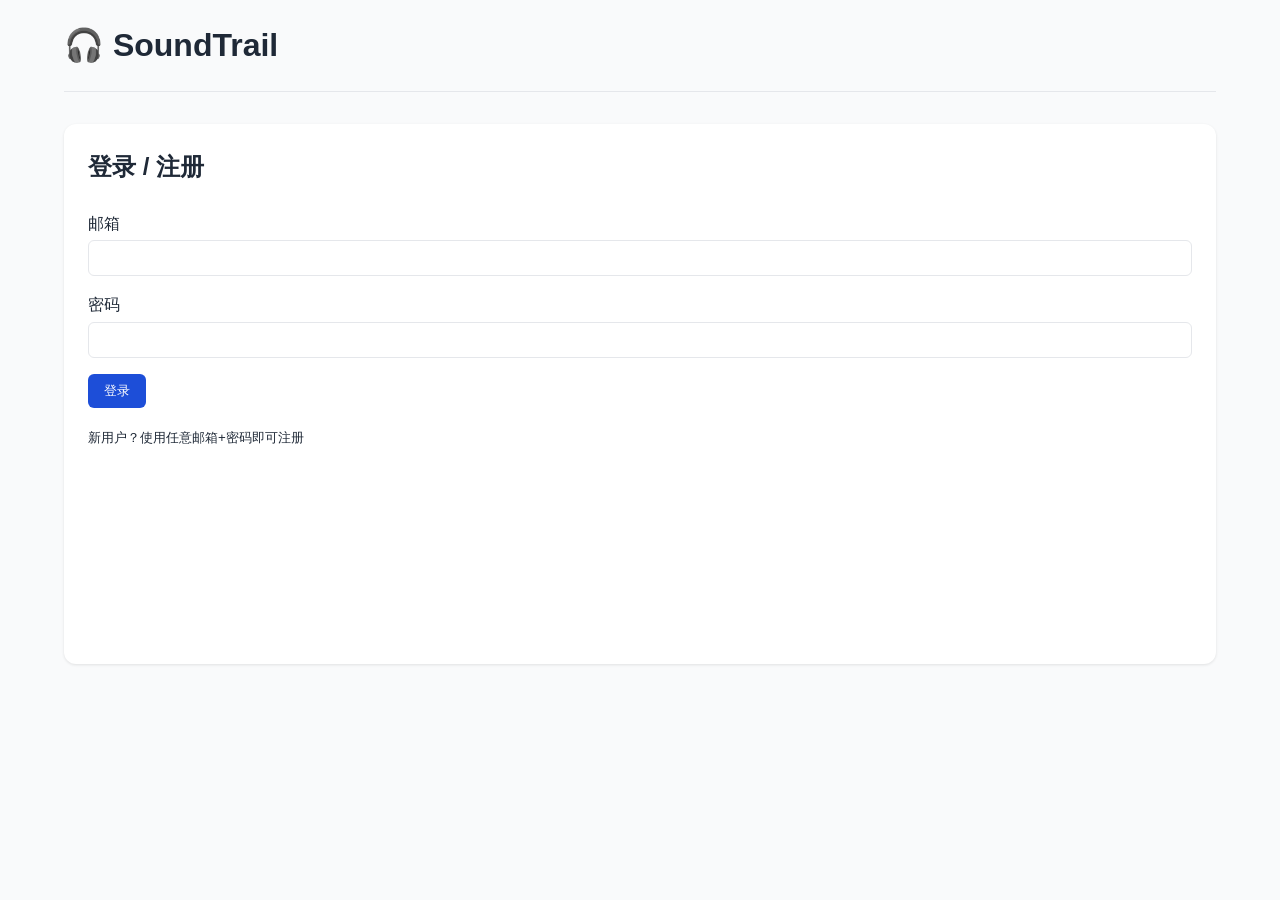
<file: public/login.html>
<!DOCTYPE html>
<html lang="zh-CN">
<head>
  <meta charset="UTF-8" />
  <meta name="viewport" content="width=device-width, initial-scale=1.0"/>
  <title>登录 - SoundTrail</title>
  <link rel="stylesheet" href="css/style.css" />
</head>
<body>
  <div class="container">
    <header>
      <h1>🎧 SoundTrail</h1>
    </header>

    <main class="card">
      <h2>登录 / 注册</h2>
      <form id="login-form" style="margin-top: 1.5rem;">
        <div class="form-group">
          <label for="email">邮箱</label>
          <input type="email" id="email" required />
        </div>
        <div class="form-group">
          <label for="password">密码</label>
          <input type="password" id="password" required minlength="6" />
        </div>
        <button type="submit" class="btn btn-primary">登录</button>
        <p style="margin-top: 1rem;">
          <small>新用户？使用任意邮箱+密码即可注册</small>
        </p >
      </form>
    </main>
  </div>

  <script src="js/config.js"></script>
  <script>
    document.getElementById('login-form').addEventListener('submit', async (e) => {
      e.preventDefault();
      const email = document.getElementById('email').value;
      const password = document.getElementById('password').value;

      const { error } = await supabaseClient.auth.signInWithPassword({ email, password });
      if (error) {
        alert('登录失败: ' + error.message);
        return;
      }
      window.location.href = 'index.html';
    });
  </script>
</body>
</html>
</file>
<file: public/css/style.css>
/* 全局重置与变量 */
:root {
  --primary: #3b82f6;
  --primary-dark: #1d4ed8;
  --text: #1f2937;
  --text-light: #6b7280;
  --bg: #f9fafb;
  --card-bg: #ffffff;
  --border: #e5e7eb;
  --shadow: 0 1px 3px rgba(0,0,0,0.1);
}

* {
  margin: 0;
  padding: 0;
  box-sizing: border-box;
}

body {
  font-family: -apple-system, BlinkMacSystemFont, 'Segoe UI', Roboto, sans-serif;
  background-color: var(--bg);
  color: var(--text);
  line-height: 1.6;
}

a {
  text-decoration: none;
  color: var(--primary);
}

/* 布局 */
.container {
  max-width: 1200px;
  margin: 0 auto;
  padding: 0 1.5rem;
}

header {
  display: flex;
  justify-content: space-between;
  align-items: center;
  padding: 1.25rem 0;
  border-bottom: 1px solid var(--border);
  margin-bottom: 2rem;
}

main {
  min-height: 60vh;
}

/* 按钮 */
.btn {
  display: inline-block;
  padding: 0.5rem 1rem;
  background: var(--primary);
  color: white;
  border: none;
  border-radius: 6px;
  cursor: pointer;
  font-weight: 500;
}
.btn:hover { opacity: 0.9; }
.btn-primary { background: var(--primary-dark); }
.btn-link {
  background: none;
  color: var(--primary);
  padding: 0;
  margin-top: 0.5rem;
  display: inline-block;
}

/* 卡片 */
.card {
  background: var(--card-bg);
  border-radius: 12px;
  padding: 1.5rem;
  margin-bottom: 1.5rem;
  box-shadow: var(--shadow);
}

/* 瀑布流网格 */
.masonry-grid {
  display: grid;
  grid-template-columns: repeat(auto-fill, minmax(280px, 1fr));
  gap: 1.5rem;
}

/* 表单 */
.form-group {
  margin-bottom: 1rem;
}
.form-group label {
  display: block;
  margin-bottom: 0.25rem;
  font-weight: 500;
}
.form-group input,
.form-group textarea {
  width: 100%;
  padding: 0.5rem;
  border: 1px solid var(--border);
  border-radius: 6px;
  font-size: 1rem;
}

/* 音频 */
audio {
  width: 100%;
  margin: 1rem 0;
}

/* 状态提示 */
.loading, .empty, .error {
  text-align: center;
  padding: 2rem;
  color: var(--text-light);
}
.error { color: #ef4444; }

/* 响应式 */
@media (max-width: 768px) {
  .masonry-grid {
    grid-template-columns: 1fr;
  }
  header h1 { font-size: 1.5rem; }
}
</file>
